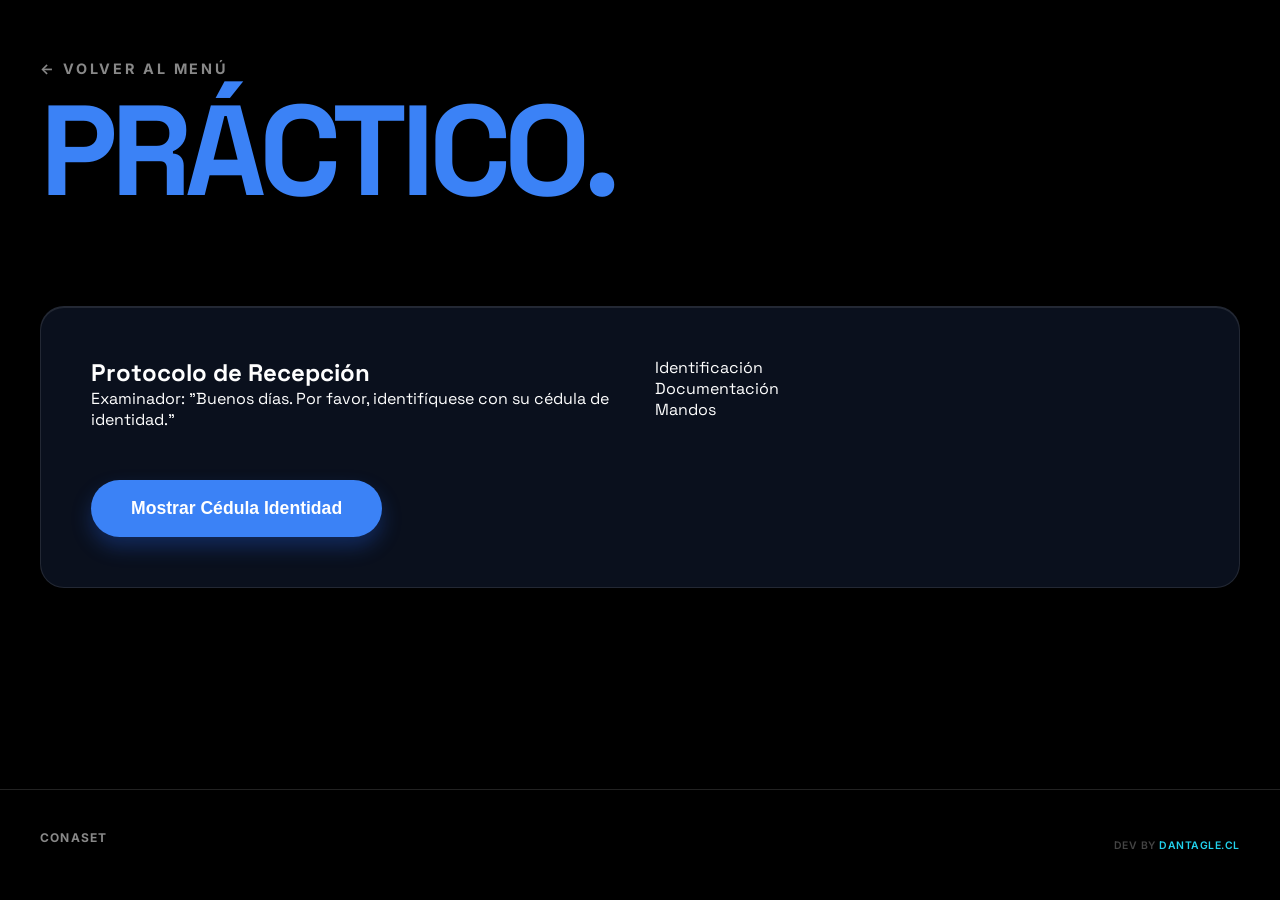
<file: practico.html>
<!DOCTYPE html>
<html lang="es">
<head>
    <meta charset="UTF-8">
    <meta name="viewport" content="width=device-width, initial-scale=1.0">
    <title>Examen Práctico // Simulador Virtual Clase B Chile</title>
    <meta name="description" content="Simulador de examen práctico de conducir para la licencia Clase B. Protocolo oficial de evaluación municipal en Chile con 100% de exactitud.">
    <meta name="keywords" content="examen practico conducir, simulador ruta, licencia clase b, chile, municipalidad macul, simulador conducir">
    <link href="https://fonts.googleapis.com/css2?family=Inter:wght@400;600;800;900&family=Space+Grotesk:wght@700&display=swap" rel="stylesheet">
    <link rel="stylesheet" href="style.css">
    
    <!-- SEO -->
    <meta property="og:title" content="Examen Práctico Virtual // Simulador Clase B">
    <meta property="og:description" content="Domina el protocolo municipal antes del examen real.">
</head>
<body class="brutalist-theme">
    
    <header class="brutal-header">
        <div class="brand-text">
            <a href="javascript:void(0)" onclick="manejarBotonVolverPractico()" style="color: inherit; text-decoration: none;" id="btn-back-practico">← VOLVER AL MENÚ</a>
        </div>
        <h1 class="massive-title" style="font-size: clamp(3rem, 10vw, 8rem); color: var(--neon);">PRÁCTICO.</h1>
    </header>

    <div class="container">
        <div id="virtual-drive-container" class="view active">
            <!-- Setup Protocol -->
            <div id="drive-setup" class="setup-grid card">
                <div class="setup-header">
                    <h2>Protocolo de Recepción</h2>
                    <p id="setup-instruction">Examinador: "Buenos días. Por favor, identifíquese con su cédula de identidad."</p>
                </div>
                
                <div class="setup-steps">
                    <div id="stat-id" class="step-badge">Identificación</div>
                    <div id="stat-docs" class="step-badge">Documentación</div>
                    <div id="stat-ctrl" class="step-badge">Mandos</div>
                </div>

                <div class="setup-actions">
                    <div id="group-id" class="action-group">
                        <button class="btn-primary-large" id="action-show-id">Mostrar Cédula Identidad</button>
                    </div>
                    <div id="group-docs" class="action-group hidden">
                        <button class="btn-dash" id="action-show-soap">SOAP</button>
                        <button class="btn-dash" id="action-show-padron">Padrón</button>
                        <button class="btn-dash" id="action-show-rt">Rev. Técnica</button>
                    </div>
                    <div id="group-controls" class="action-group hidden">
                        <button class="btn-dash" id="action-ctrl-lights">Luces</button>
                        <button class="btn-dash" id="action-ctrl-wiper">Limpiaparabrisas</button>
                        <button class="btn-dash" id="action-ctrl-horn">Bocina</button>
                    </div>
                    <button class="btn-primary-large hidden" id="btn-start-drive" style="background: var(--success); color: black;">Subir al Vehículo y Partir</button>
                </div>
            </div>

            <!-- Driving HUD -->
            <div id="drive-game" class="hidden">
                <div class="cockpit-layout">
                    <div class="cockpit-left">
                        <div class="dashboard-screen">
                            <div class="screen-header">SISTEMA DE ASISTENCIA</div>
                            <p id="game-instruction">Inicie la marcha cuando esté listo.</p>
                            
                            <div class="cockpit-controls">
                                <div class="grid-2">
                                    <button class="btn-dash" id="ctrl-belt">
                                        <span class="icon">🛡️</span>
                                        <span class="label">Cinturón</span>
                                        <div class="status-dot"></div>
                                    </button>
                                    <button class="btn-dash" id="ctrl-mirrors">
                                        <span class="icon">🪞</span>
                                        <span class="label">Espejos</span>
                                        <div class="status-dot"></div>
                                    </button>
                                    <button class="btn-dash" id="ctrl-doors">
                                        <span class="icon">🚪</span>
                                        <span class="label">Puertas</span>
                                        <div class="status-dot"></div>
                                    </button>
                                </div>
                                <div class="grid-2" style="margin-top: 15px;">
                                    <button class="btn-dash engine-btn" id="ctrl-start">
                                        <span class="icon">⚡</span>
                                        <span class="label">Motor</span>
                                    </button>
                                    <button class="btn-dash brake-btn active" id="ctrl-handbrake">
                                        <span class="icon">🛑</span>
                                        <span class="label">Freno de Mano</span>
                                    </button>
                                </div>
                            </div>
                        </div>

                        <div id="drive-question-box" class="dashboard-screen hidden">
                            <div class="screen-header">SITUACIÓN EN RUTA</div>
                            <p id="drive-q-text"></p>
                            <div id="drive-q-options" class="screen-options"></div>
                        </div>

                        <div class="action-footer">
                            <button id="btn-drive-continue" class="btn-pedal gas hidden">Acelerar / Avanzar</button>
                            <button id="btn-drive-action" class="btn-pedal brake hidden">FRENAR</button>
                        </div>
                    </div>

                    <div class="top-down-map-view glass-panel">
                        <div class="top-down-road">
                            <div class="td-lane-marking-left"></div>
                            <div class="td-lane-marking-right"></div>
                            <div class="road-markings animated-markings paused"></div>
                            
                            <div id="env-intersection" class="td-cross-street hidden">
                                <div class="td-stop-line"></div>
                                <div class="td-crosswalk"></div>
                            </div>

                            <div id="td-curve-road" class="td-curve-road hidden">
                                <svg viewBox="0 0 200 500" xmlns="http://www.w3.org/2000/svg">
                                    <path d="M 0 500 Q 100 250 200 0" fill="none" stroke="#1e293b" stroke-width="150"/>
                                    <path d="M 0 500 Q 100 250 200 0" fill="none" stroke="white" stroke-width="4" stroke-dasharray="20 20"/>
                                </svg>
                            </div>

                            <div id="virtual-car" class="top-down-car">
                                <svg viewBox="0 0 100 200" xmlns="http://www.w3.org/2000/svg">
                                    <rect x="15" y="10" width="70" height="180" rx="20" fill="rgba(0,0,0,0.5)" filter="blur(5px)"/>
                                    <rect x="20" y="5" width="60" height="180" rx="15" fill="#1e3a8a"/>
                                    <rect x="25" y="60" width="50" height="60" rx="10" fill="#0f172a"/>
                                    <path d="M25 60 Q 50 45 75 60 L 70 80 L 30 80 Z" fill="#38bdf8"/>
                                    <path d="M25 120 Q 50 130 75 120 L 70 100 L 30 100 Z" fill="#0ea5e9"/>
                                    <rect class="brake-lights" x="22" y="180" width="15" height="5" rx="2" fill="#991b1b"/>
                                    <rect class="brake-lights" x="63" y="180" width="15" height="5" rx="2" fill="#991b1b"/>
                                    <rect x="22" y="5" width="15" height="8" rx="3" fill="#fef08a"/>
                                    <rect x="63" y="5" width="15" height="8" rx="3" fill="#fef08a"/>
                                </svg>
                            </div>

                            <div id="td-other-car" class="td-other-car hidden">
                                <svg viewBox="0 0 100 200" xmlns="http://www.w3.org/2000/svg">
                                    <rect x="20" y="5" width="60" height="180" rx="15" fill="#eab308"/>
                                    <rect x="25" y="60" width="50" height="60" rx="10" fill="#0f172a"/>
                                    <path d="M25 60 Q 50 45 75 60 L 70 80 L 30 80 Z" fill="#38bdf8"/>
                                    <path d="M25 120 Q 50 130 75 120 L 70 100 L 30 100 Z" fill="#0ea5e9"/>
                                </svg>
                            </div>
                            
                            <div id="td-ambulance" class="td-ambulance hidden">
                                <svg viewBox="0 0 100 220" xmlns="http://www.w3.org/2000/svg">
                                    <rect x="15" y="5" width="70" height="200" rx="10" fill="#f8fafc"/>
                                    <rect x="20" y="50" width="60" height="40" fill="#0f172a"/>
                                    <circle cx="30" cy="20" r="8" class="siren-lights"/>
                                    <circle cx="70" cy="20" r="8" class="siren-lights" style="animation-delay: 0.2s"/>
                                </svg>
                            </div>

                            <div id="inter-stop" class="td-map-object td-stop hidden">PARE</div>
                            <div id="inter-yield" class="td-map-object td-yield hidden">
                                <svg viewBox="0 0 100 100" xmlns="http://www.w3.org/2000/svg">
                                    <path d="M5 5 L 95 5 L 50 95 Z" fill="white" stroke="#ef4444" stroke-width="8"/>
                                    <text x="50" y="35" font-size="14" font-weight="900" fill="#ef4444" text-anchor="middle">CEDA</text>
                                </svg>
                            </div>

                            <div id="inter-light" class="td-map-object td-traffic-light hidden">
                                <div class="light red active"></div>
                                <div class="light yellow"></div>
                                <div class="light green"></div>
                            </div>
                        </div>
                    </div>
                </div>
            </div>

            <!-- Results -->
            <div id="drive-results" class="hidden">
                <div class="report-card card">
                    <div class="report-header">
                        <h2>Reporte de Evaluación Municipal</h2>
                        <p style="color: #888;">Simulador Práctico Clase B</p>
                    </div>
                    
                    <div class="report-body">
                        <div class="score-widget">
                            <div id="drive-score-circle" class="circle-chart">
                                <span id="drive-score-value">100%</span>
                            </div>
                            <h3 id="drive-status" class="final-verdict">APROBADO</h3>
                        </div>
                        
                        <div class="feedback-section">
                            <h4>Desglose de Desempeño</h4>
                            <div id="drive-feedback" class="feedback-list"></div>
                        </div>
                    </div>
                    
                    <div class="report-footer">
                        <button onclick="location.reload()" class="btn-primary-large">Repetir Simulación</button>
                        <button onclick="window.location.href='index.html'" class="btn-primary-large" style="margin-top: 10px; background: #222; color: white;">Menú Principal</button>
                    </div>
                </div>
            </div>
        </div>
    </div>

    <footer class="brutal-footer">
        <div class="footer-links">
            <a href="https://www.conaset.cl/" target="_blank">CONASET</a>
        </div>
        <div class="footer-credit">DEV BY <a href="https://dantagle.cl" target="_blank">DANTAGLE.CL</a></div>
    </footer>

    <script src="app.js?v=1.3"></script>
    <script>
        function manejarBotonVolverPractico() {
            const game = document.getElementById('drive-game');
            const results = document.getElementById('drive-results');
            if (!game.classList.contains('hidden') || !results.classList.contains('hidden')) {
                location.reload(); // Reset simulation
            } else {
                window.location.href = 'index.html';
            }
        }
        
        if(typeof resetProtocolSetup === 'function') resetProtocolSetup();
    </script>
</body>
</html>
</file>
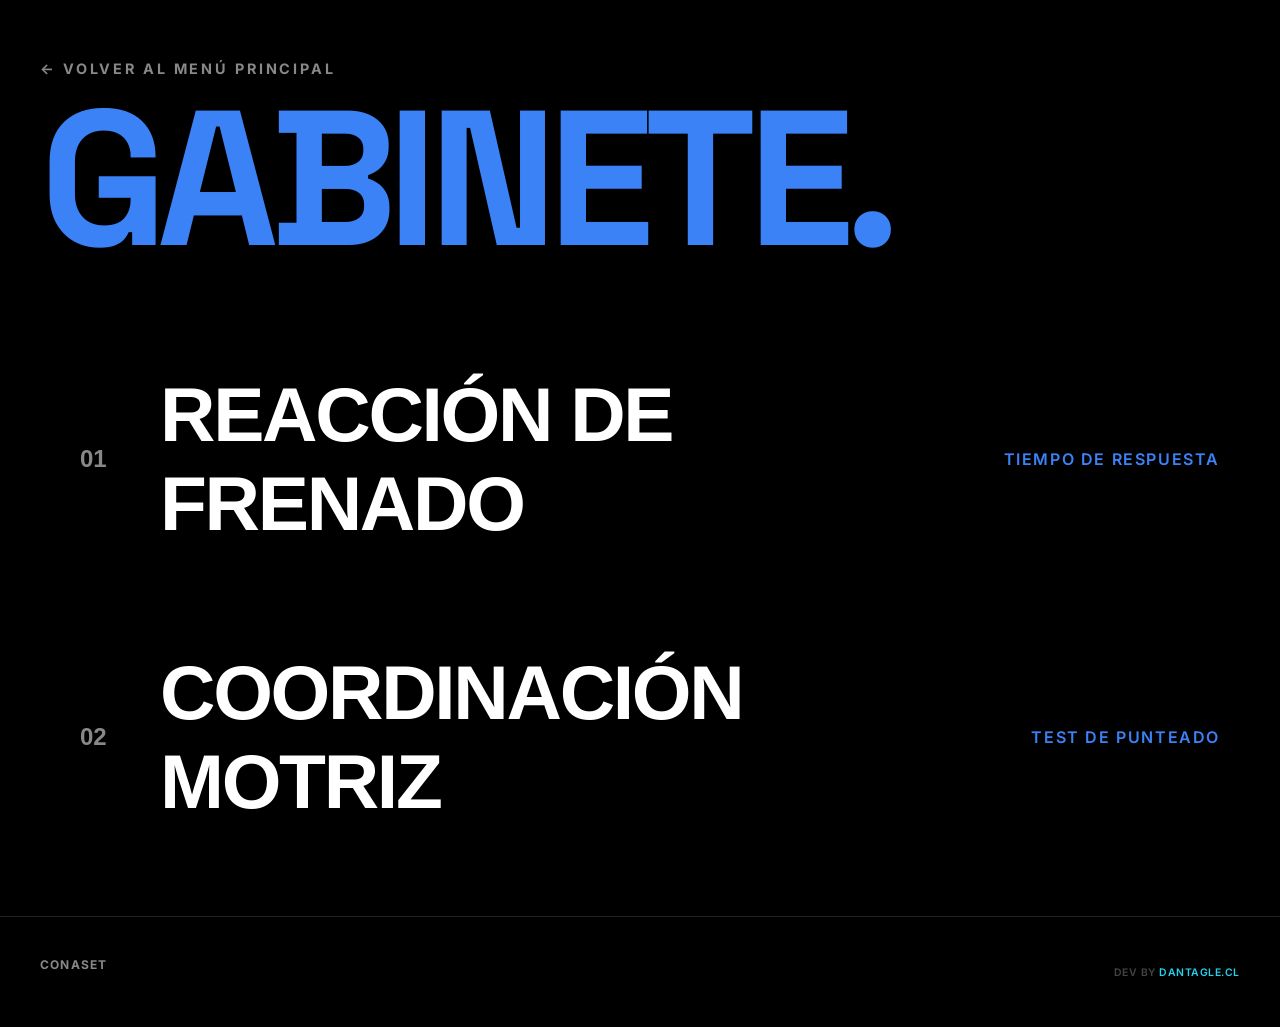
<file: psicometrico.html>
<!DOCTYPE html>
<html lang="es">
<head>
    <meta charset="UTF-8">
    <meta name="viewport" content="width=device-width, initial-scale=1.0">
    <title>Gabinete Psicotécnico // Simulador Clase B 2026</title>
    <meta name="description" content="Test de Reacción de Frenado y Coordinación Motriz (Punteado) oficial para la licencia Clase B en Chile. Practica gratis.">
    <meta name="keywords" content="examen conducir chile, gabinete psicotecnico, test de reaccion, coordinacion motriz, punteado, clase b">
    <link href="https://fonts.googleapis.com/css2?family=Inter:wght@900&family=Space+Grotesk:wght@700&display=swap" rel="stylesheet">
    <link rel="stylesheet" href="style.css">

    <!-- SEO Meta Tags -->
    <meta property="og:title" content="Gabinete Psicotécnico // Simulador Oficial">
    <meta property="og:description" content="Pruebas de coordinación y reacción 100% exactas al protocolo municipal.">
</head>
<body class="brutalist-theme">
    
    <header class="brutal-header" style="padding-bottom: 0;">
        <div class="brand-text">
            <a href="javascript:void(0)" onclick="manejarBotonVolverPsico()" style="color: inherit; text-decoration: none;" id="btn-back-psico">← VOLVER AL MENÚ PRINCIPAL</a>
        </div>
        <h1 class="massive-title" style="color: var(--neon);">GABINETE.</h1>
    </header>

    <div class="container">
        <!-- MÓDULO: MENÚ DE PRUEBAS -->
        <div id="psico-menu" class="view active">
            <div class="brutal-nav" style="margin-top: 20px; display: flex; flex-direction: column; gap: 0;">
                <button onclick="window.cambiarPruebaPsico('reaccion')" class="brutal-link" style="width: 100%; text-align: left; background: none; border: none; cursor: pointer;">
                    <span class="link-number">01</span>
                    <span class="link-text">REACCIÓN DE FRENADO</span>
                    <span class="link-meta" style="opacity: 1;">TIEMPO DE RESPUESTA</span>
                </button>
                <button onclick="window.cambiarPruebaPsico('punteado')" class="brutal-link" style="width: 100%; text-align: left; background: none; border: none; cursor: pointer;">
                    <span class="link-number">02</span>
                    <span class="link-text">COORDINACIÓN MOTRIZ</span>
                    <span class="link-meta" style="opacity: 1;">TEST DE PUNTEADO</span>
                </button>
            </div>
        </div>

        <!-- MÓDULO: TEST REACCIÓN -->
        <div id="psico-reaccion-view" class="view hidden">
            <div class="hud-container">
                <div class="hud-header">
                    <div class="hud-target">TEST DE REACCIÓN DE FRENADO</div>
                    <div class="hud-stats">
                        <span id="psico-attempt-counter">INTENTO 1/3</span>
                        <span id="psico-time-last">ÚLTIMO: -- ms</span>
                    </div>
                </div>
                <div class="hud-screen">
                    <div id="psico-instructions" class="psico-overlay">
                        <h3 style="font-size: 2rem; margin-bottom: 20px;">Prueba de Reacción Visual</h3>
                        <p style="margin-bottom: 30px;">Cuando el indicador se encienda en <strong class="text-neon-red">ROJO</strong>, presiona el pedal lo más rápido posible.</p>
                        <button id="btn-start-psico-sequence" class="btn-primary-large" style="background: var(--neon); color: black;">Comenzar</button>
                    </div>
                    <div id="psico-traffic-light" class="traffic-hud">
                        <div class="hud-light hud-red"></div>
                    </div>
                    <div id="psico-feedback-msg" class="hud-message hidden"></div>
                </div>
                <div class="hud-controls">
                    <button id="btn-psico-pedal" class="pedal-giant" disabled>
                        <span>PISAR FRENO</span>
                    </button>
                </div>
            </div>
        </div>

        <!-- MÓDULO: TEST PUNTEADO -->
        <div id="psico-punteado-view" class="view hidden">
            <div class="hud-container">
                <div class="hud-header">
                    <div class="hud-target">COORDINACIÓN MOTRIZ (PUNTEADO)</div>
                    <div class="hud-stats">
                        <span id="punteado-timer">TIEMPO: 45s</span>
                        <span id="punteado-hits">ACIERTOS: 0/35</span>
                    </div>
                </div>
                <div class="hud-screen">
                    <div id="punteado-instructions" class="psico-overlay">
                        <h3 style="font-size: 2rem; margin-bottom: 20px;">Coordinación Visomotriz</h3>
                        <p style="margin-bottom: 30px;">Acierte 35 puntos en los orificios mientras el disco gira. Use el botón o haga clic en los hoyos.</p>
                        <button id="btn-start-punteado" class="btn-primary-large" style="background: var(--neon-cyan); color: black;">Iniciar Prueba</button>
                    </div>
                    <div id="psico-punteado-box" class="hidden" style="margin-top: 20px;">
                        <div id="psico-punteado" style="margin: 0 auto;">
                            <div class="punteado-disc">
                                <div class="hole" data-id="1"></div>
                                <div class="hole" data-id="2"></div>
                                <div class="hole" data-id="3"></div>
                            </div>
                            <div class="target-zone">
                                <div class="target-dot"></div>
                            </div>
                        </div>
                    </div>
                    <div id="punteado-msg" class="hud-message hidden"></div>
                </div>
                <div class="hud-controls">
                    <button id="btn-punteado-pedal" class="pedal-giant" disabled>
                        <span>MARCAR PUNTO</span>
                    </button>
                </div>
            </div>
        </div>

        <!-- Resultados Finales -->
        <div id="psico-results" class="view hidden" style="margin-top: 20px;">
            <div class="report-card card dark-report">
                <div class="report-header" style="border: none;">
                    <h2 style="font-size: 2.5rem; margin-bottom: 10px;">Reporte Psicotécnico</h2>
                    <p id="psico-test-name" style="color: #888;">Evaluación de Reacción Motriz</p>
                </div>
                <div class="report-body">
                    <div class="score-widget">
                        <h3 id="psico-final-status" class="final-verdict" style="font-size: 3rem;">APTO</h3>
                        <p id="psico-avg-time" class="time-readout" style="margin-top: 20px;">Promedio: 0.00s</p>
                    </div>
                </div>
                <div class="report-footer" style="border: none; display: flex; gap: 10px;">
                    <button onclick="volverAMenuPsico()" class="btn-primary-large" style="flex: 1; background: #222; color: white;">Otro Test</button>
                    <button onclick="window.location.href='index.html'" class="btn-primary-large" style="flex: 1;">Menú Principal</button>
                </div>
            </div>
        </div>
    </div>

    <footer class="brutal-footer">
        <div class="footer-links">
            <a href="https://www.conaset.cl/" target="_blank">CONASET</a>
        </div>
        <div class="footer-credit">DEV BY <a href="https://dantagle.cl" target="_blank">DANTAGLE.CL</a></div>
    </footer>

    <script src="app.js?v=1.4"></script>
    <script>
        function manejarBotonVolverPsico() {
            const menu = document.getElementById('psico-menu');
            if (menu.classList.contains('hidden')) {
                volverAMenuPsico();
            } else {
                window.location.href = 'index.html';
            }
        }

        function volverAMenuPsico() {
            document.querySelectorAll('.view').forEach(v => {
                v.classList.add('hidden');
                v.classList.remove('active');
            });
            const menu = document.getElementById('psico-menu');
            menu.classList.remove('hidden');
            menu.classList.add('active');
            document.getElementById('btn-back-psico').innerText = "← VOLVER AL MENÚ PRINCIPAL";
            window.scrollTo({ top: 0, behavior: 'smooth' });
        }
        
        // Al entrar a una prueba, cambiar el label del back button
        const originalCambiar = window.cambiarPruebaPsico;
        window.cambiarPruebaPsico = function(id) {
            originalCambiar(id);
            document.getElementById('btn-back-psico').innerText = "← VOLVER AL GABINETE";
        }
    </script>
</body>
</html>
</file>
<file: style.css>
:root {
    /* Paleta Brutalista (Anti-IA) */
    --black: #000000;
    --white: #ffffff;
    --neon: #3b82f6;
    --danger: #ff003c;
    --success: #00ff66;
    --gray-dark: #111111;
    --gray-light: #888888;

    /* Variables extendidas — HUD Psicotécnico y Cockpit */
    --neon-cyan: #22d3ee;
    --neon-purple: #c084fc;
    --neon-red: #ff003c;

    /* Tipografía y espaciado */
    --radius-sm: 8px;
    --radius-md: 12px;
    --radius-lg: 16px;
    --radius-xl: 24px;

    /* Colores de UI premium */
    --primary: #3b82f6;
    --primary-dark: #1e3a8a;
    --secondary: #64748b;
    --accent: #0ea5e9;

    /* Fondos */
    --bg-main: #0f172a;
    --bg-card: #1e293b;

    /* Sombras */
    --shadow-soft: 0 4px 20px rgba(0, 0, 0, 0.3);
    --shadow-hover: 0 20px 60px rgba(0, 0, 0, 0.6);

    /* Texto */
    --text-main: #f8fafc;
    --text-muted: #94a3b8;
}

* { margin: 0; padding: 0; box-sizing: border-box; }

body { 
    font-family: 'Space Grotesk', 'Inter', sans-serif; 
    background: var(--black); 
    color: var(--white); 
    overflow-x: hidden;
}

.container { width: 100%; max-width: 1400px; margin: 0 auto; padding: 40px; }

.massive-title {
    font-size: clamp(3rem, 8vw, 6rem);
    line-height: 0.9;
    letter-spacing: -0.05em;
}

.setup-grid {
    display: grid;
    grid-template-columns: 1fr 1fr;
    gap: 30px;
}

/* ==========================================
   BRUTALIST INDEX (ANTI-AI)
   ========================================== */
.brutalist-theme {
    background: var(--black);
    color: var(--white);
    min-height: 100vh;
    display: flex;
    flex-direction: column;
}

.brutal-header {
    padding: 60px 40px 20px 40px;
}

.brand-text {
    font-family: 'Inter', sans-serif;
    font-size: 0.9rem;
    font-weight: 700;
    letter-spacing: 0.2em;
    color: var(--gray-light);
    text-transform: uppercase;
    margin-bottom: 20px;
}

.massive-title {
    font-size: clamp(4rem, 15vw, 12rem);
    font-weight: 900;
    line-height: 0.85;
    letter-spacing: -0.05em;
    text-transform: uppercase;
    margin: 0;
    padding: 0;
}

.brutal-nav {
    flex-grow: 1;
    display: flex;
    flex-direction: column;
    margin-top: 60px;
    padding: 0 40px;
}

.brutal-link {
    display: grid;
    grid-template-columns: 80px 1fr auto;
    align-items: center;
    text-decoration: none;
    color: var(--white);
    padding: 50px 0;
    border-top: 2px solid #222;
    transition: all 0.2s cubic-bezier(0.25, 1, 0.5, 1);
}

.brutal-link:last-child {
    border-bottom: 2px solid #222;
}

.link-number {
    font-size: 1.5rem;
    color: var(--gray-light);
    font-weight: 900;
}

.link-text {
    font-size: clamp(2rem, 6vw, 5rem);
    font-weight: 900;
    letter-spacing: -0.03em;
    transition: transform 0.3s;
}

.link-meta {
    font-family: 'Inter', sans-serif;
    font-size: 1rem;
    font-weight: 600;
    letter-spacing: 0.1em;
    color: var(--neon);
    opacity: 0;
    transform: translateX(20px);
    transition: all 0.3s;
}

.brutal-link:hover {
    background: var(--white);
    color: var(--black);
    padding-left: 30px;
    padding-right: 30px;
}

.brutal-link:hover .link-number {
    color: var(--black);
}

.brutal-link:hover .link-text {
    transform: translateX(10px);
}

.brutal-link:hover .link-meta {
    opacity: 1;
    transform: translateX(0);
}

/* HUD PSICOMÉTRICO (PRO F1) */
.hud-container {
    background: #020617;
    border: 1px solid rgba(192, 132, 252, 0.2);
    border-radius: var(--radius-xl);
    padding: 50px;
    box-shadow: 0 0 100px rgba(192, 132, 252, 0.1);
    max-width: 900px;
    margin: 40px auto;
    position: relative;
    overflow: hidden;
}

.hud-container::before {
    content: ''; position: absolute; top: 0; left: 0; right: 0; bottom: 0;
    background: linear-gradient(rgba(192, 132, 252, 0.03) 1px, transparent 1px), linear-gradient(90deg, rgba(192, 132, 252, 0.03) 1px, transparent 1px);
    background-size: 30px 30px; pointer-events: none;
}

.hud-header {
    display: flex; justify-content: space-between; align-items: center;
    border-bottom: 1px solid rgba(192, 132, 252, 0.2); padding-bottom: 20px;
    margin-bottom: 40px; position: relative; z-index: 2;
}

.hud-target {
    font-size: 1.2rem; font-weight: 900; color: var(--neon-purple); letter-spacing: 0.2em; text-transform: uppercase;
}

.hud-stats { display: flex; gap: 20px; font-weight: 700; color: white; font-variant-numeric: tabular-nums; }
.hud-screen {
    background: radial-gradient(circle at center, #111, #000); 
    height: 350px; border-radius: 20px;
    border: 2px solid #222; display: flex; align-items: center; justify-content: center;
    position: relative; overflow: hidden; margin-bottom: 40px;
    box-shadow: inset 0 0 50px rgba(0,0,0,1);
}

.psico-overlay { text-align: center; color: white; z-index: 10; background: rgba(0,0,0,0.8); padding: 40px; border-radius: 20px; backdrop-filter: blur(10px); }
.psico-overlay h3 { font-size: 2rem; margin-bottom: 10px; color: var(--neon-purple); }
.psico-overlay p { font-size: 1.1rem; color: #94a3b8; margin-bottom: 30px; max-width: 400px; line-height: 1.5; }
.text-neon-red { color: #ff003c; text-shadow: 0 0 10px rgba(255, 0, 60, 0.8); }

.btn-hud {
    background: transparent; border: 2px solid var(--neon-purple); color: var(--neon-purple);
    padding: 15px 30px; font-weight: 800; text-transform: uppercase; letter-spacing: 0.1em;
    border-radius: 50px; cursor: pointer; transition: 0.3s;
}
.btn-hud:hover { background: var(--neon-purple); color: black; box-shadow: 0 0 20px rgba(192, 132, 252, 0.6); }

.traffic-hud { 
    display: flex; gap: 20px; background: #0a0a0a; padding: 20px 40px; 
    border-radius: 100px; border: 4px solid #1a1a1a; 
    box-shadow: 0 10px 30px rgba(0,0,0,0.8), inset 0 5px 10px rgba(255,255,255,0.05);
}
.hud-light { 
    width: 80px; height: 80px; border-radius: 50%; background: #111; 
    box-shadow: inset 0 10px 20px rgba(0,0,0,0.9), 0 0 5px rgba(0,0,0,0.5); 
    transition: all 0.05s; 
    border: 2px solid #222;
}
.hud-light.active { 
    background: #ff003c; 
    box-shadow: 0 0 60px #ff003c, inset 0 0 20px rgba(255,255,255,0.8); 
    border-color: #ffb3c6;
}

.hud-message {
    position: absolute; 
    bottom: 30px; 
    padding: 12px 30px; 
    border-radius: 50px; 
    font-weight: 800; 
    letter-spacing: 0.1em;
    animation: popIn 0.3s cubic-bezier(0.175, 0.885, 0.32, 1.275);
    backdrop-filter: blur(5px);
    z-index: 100;
    text-transform: uppercase;
}

.hud-message.success-msg {
    background: rgba(0, 255, 102, 0.2);
    color: #00ff66;
    border: 2px solid #00ff66;
}

.hud-message.danger-msg {
    background: rgba(255, 0, 60, 0.2);
    color: #ff003c;
    border: 2px solid #ff003c;
}

@keyframes popIn { 0% { transform: scale(0.8); opacity: 0; } 100% { transform: scale(1); opacity: 1; } }

.pedal-giant {
    width: 100%; height: 140px; background: #333; border: 4px solid #555; border-radius: 20px;
    color: #fff; font-size: 2.5rem; font-weight: 900; letter-spacing: 0.2em; cursor: pointer;
    transition: all 0.1s; display: flex; align-items: center; justify-content: center;
    position: relative; overflow: hidden;
}
.pedal-giant::after {
    content: ''; position: absolute; top: 0; left: 0; right: 0; height: 40%;
    background: linear-gradient(rgba(255,255,255,0.05), transparent);
}
.pedal-giant:not(:disabled) {
    background: #ff003c; border-color: #ff4d79; color: white;
    box-shadow: 0 15px 0 #990024, 0 20px 50px rgba(255, 0, 60, 0.4); transform: translateY(-5px);
}
.pedal-giant:not(:disabled):active { transform: translateY(10px); box-shadow: 0 0 0 #990024, 0 10px 20px rgba(255, 0, 60, 0.4); }

.time-readout { font-size: 3.5rem; font-weight: 900; font-variant-numeric: tabular-nums; color: white; letter-spacing: -0.05em; }

.brutal-footer {
    display: flex;
    justify-content: space-between;
    align-items: center;
    padding: 40px;
    font-family: 'Inter', sans-serif;
    font-size: 0.8rem;
    font-weight: 600;
    letter-spacing: 0.1em;
    color: #444;
}

.footer-links {
    display: flex;
    gap: 30px;
}

.footer-links a {
    color: #444;
    text-decoration: none;
    transition: color 0.2s;
}

.footer-links a:hover {
    color: var(--white);
}

/* ==========================================
   PREMIUM GLASSMORPHISM & NEON OVERRIDE
   ========================================== */
.card { 
    background: rgba(15, 23, 42, 0.7) !important; 
    backdrop-filter: blur(20px) !important; 
    -webkit-backdrop-filter: blur(20px) !important;
    border: 1px solid rgba(255, 255, 255, 0.1) !important; 
    color: white !important; 
    box-shadow: 0 25px 50px -12px rgba(0, 0, 0, 0.5), inset 0 1px 0 rgba(255,255,255,0.1) !important;
}
.pregunta-title { color: white; text-shadow: 0 2px 10px rgba(255,255,255,0.2); }
.opcion { 
    background: rgba(30, 41, 59, 0.5) !important; 
    color: white !important; 
    border: 1px solid rgba(255,255,255,0.05) !important; 
    box-shadow: inset 0 2px 10px rgba(255,255,255,0.02) !important;
}
.opcion:hover:not(:disabled) { 
    background: rgba(56, 189, 248, 0.1) !important; 
    border-color: rgba(56, 189, 248, 0.5) !important; 
    box-shadow: 0 0 20px rgba(56, 189, 248, 0.2) !important; 
}
.opcion.selected { 
    background: rgba(56, 189, 248, 0.2) !important; 
    color: #38bdf8 !important; 
    border-color: #38bdf8 !important; 
    font-weight: 900 !important; 
    box-shadow: 0 0 30px rgba(56, 189, 248, 0.4), inset 0 0 10px rgba(56, 189, 248, 0.2) !important;
}
.progress-container { background: #222; }
.quiz-header { color: #888; border-color: #222; }
.quiz-footer { border-color: #222; }

/* =========================================================
   VIRTUAL DRIVE COCKPIT (AWWWARDS LEVEL)
   ========================================================= */

/* Layout principal del juego: tablero izquierdo + mapa derecho */
.cockpit-layout {
    display: grid;
    grid-template-columns: 380px 1fr;
    gap: 20px;
    align-items: stretch;
    margin-top: 20px;
    margin-bottom: 40px;
    width: 100%;
}

/* Panel izquierdo: pantalla de sistema + controles + botón */
.cockpit-left {
    display: flex;
    flex-direction: column;
    gap: 15px;
}

/* El action-footer (botones) empuja al fondo del panel izquierdo */
.cockpit-left .action-footer {
    margin-top: auto;
}

/* Mantener la clase legacy por si se usa en otra vista */
.cockpit-container {
    display: grid;
    grid-template-columns: 400px 1fr;
    gap: 30px;
    margin-top: 40px;
    margin-bottom: 60px;
    width: 100%;
}

@media (max-width: 950px) {
    .cockpit-container { grid-template-columns: 1fr; }
}


/* Panel Izquierdo: Tablero Bespoke */
.cockpit-panel {
    background: var(--primary-dark);
    border-radius: var(--radius-xl);
    padding: 35px;
    color: white;
    box-shadow: var(--shadow-hover);
    display: flex;
    flex-direction: column;
    gap: 25px;
    position: relative;
    overflow: hidden;
}

/* Glassmorphism reflection */
.cockpit-panel::before {
    content: '';
    position: absolute;
    top: -50%; left: -50%; width: 200%; height: 200%;
    background: radial-gradient(circle, rgba(255,255,255,0.05) 0%, transparent 60%);
    pointer-events: none;
}

.panel-header {
    display: flex;
    align-items: center;
    gap: 15px;
    border-bottom: 1px solid rgba(255,255,255,0.1);
    padding-bottom: 15px;
}

.pulse-indicator {
    width: 10px; height: 10px;
    background: var(--accent);
    border-radius: 50%;
    box-shadow: 0 0 10px var(--accent);
    animation: pulse 2s infinite;
}

@keyframes pulse {
    0% { box-shadow: 0 0 0 0 rgba(14, 165, 233, 0.7); }
    70% { box-shadow: 0 0 0 10px rgba(14, 165, 233, 0); }
    100% { box-shadow: 0 0 0 0 rgba(14, 165, 233, 0); }
}

.system-message {
    background: rgba(0,0,0,0.3);
    border-left: 4px solid var(--accent);
    padding: 16px;
    border-radius: 8px;
    font-size: 0.95rem;
    font-weight: 500;
    color: rgba(255,255,255,0.9);
}

.control-group h4 {
    font-size: 0.8rem;
    text-transform: uppercase;
    letter-spacing: 0.1em;
    color: rgba(255,255,255,0.4);
    margin-bottom: 15px;
}

.grid-2 { display: grid; grid-template-columns: 1fr 1fr; gap: 12px; }

.btn-dash {
    background: rgba(255,255,255,0.05);
    border: 1px solid rgba(255,255,255,0.1);
    padding: 15px;
    border-radius: 12px;
    color: white;
    cursor: pointer;
    display: flex;
    flex-direction: column;
    align-items: center;
    gap: 8px;
    transition: all 0.3s;
    position: relative;
}

.btn-dash:hover { background: rgba(255,255,255,0.1); }
.btn-dash.active { background: rgba(16, 185, 129, 0.2); border-color: var(--success); }
.btn-dash.active .status-dot { background: var(--success); box-shadow: 0 0 8px var(--success); }

.btn-dash.brake-btn { background: rgba(239, 68, 68, 0.1); border-color: rgba(239, 68, 68, 0.3); }
.btn-dash.brake-btn.active { background: rgba(239, 68, 68, 0.3); border-color: var(--danger); }
.btn-dash.brake-btn.active .status-dot { background: var(--danger); box-shadow: 0 0 8px var(--danger); }

.btn-dash .icon { font-size: 1.5rem; }
.btn-dash .label { font-size: 0.8rem; font-weight: 600; }
.status-dot {
    position: absolute; top: 10px; right: 10px;
    width: 8px; height: 8px; border-radius: 50%;
    background: rgba(255,255,255,0.2);
}

.engine-btn { grid-column: span 2; background: rgba(14, 165, 233, 0.1); border-color: var(--accent); }
.engine-btn:hover { background: var(--accent); }

/* Pantalla Digital Interna */
.dashboard-screen {
    background: #020617;
    border: 1px solid rgba(255,255,255,0.1);
    border-radius: 12px;
    padding: 20px;
    box-shadow: inset 0 0 20px rgba(0,0,0,0.5);
}

.screen-header {
    font-size: 0.7rem; color: var(--accent); letter-spacing: 0.1em; margin-bottom: 10px;
}

#drive-q-text { font-size: 1.1rem; font-weight: 600; margin-bottom: 15px; line-height: 1.4; }

.screen-options { display: flex; flex-direction: column; gap: 8px; }
.screen-options .opcion {
    background: rgba(255,255,255,0.05); padding: 12px; font-size: 0.9rem;
    color: white; border: 1px solid rgba(255,255,255,0.1);
}
.screen-options .opcion:hover { background: rgba(255,255,255,0.1); }

/* Pedales */
.action-footer { display: flex; gap: 15px; margin-top: auto; }
.btn-pedal {
    flex: 1; padding: 18px; border-radius: 12px; font-weight: 800; text-transform: uppercase;
    letter-spacing: 0.05em; cursor: pointer; border: none; transition: 0.3s;
}
.btn-pedal.gas { background: var(--success); color: var(--black); font-weight: 900; }
.btn-pedal.gas:hover { background: #00e050; transform: scale(1.02); }
.btn-pedal.brake { background: var(--danger); color: white; }
.btn-pedal.brake:hover { background: #dc2626; transform: scale(1.02); }

/* Panel Derecho: Mapa Aéreo (Top-Down V3 Premium) */
.top-down-map-view {
    border-radius: var(--radius-xl);
    overflow: hidden;
    position: relative;
    background: #4ade80; /* Pasto brillante */
    height: 100%;
    min-height: 500px;
    display: flex;
    justify-content: center;
    box-shadow: inset 0 0 50px rgba(0,0,0,0.5);
    width: 100%;
}

.top-down-road {
    width: 80%;
    max-width: 400px;
    height: 100%;
    background: #1e293b; /* Asfalto oscuro real */
    position: relative;
    border-left: 6px solid #475569;
    border-right: 6px solid #475569;
    box-shadow: 0 0 50px rgba(0,0,0,0.8), inset 0 0 100px rgba(0,0,0,0.5);
    display: flex;
    justify-content: center;
    overflow: hidden;
}

.td-lane-marking-left {
    position: absolute; left: 10px; top: -100%; width: 4px; height: 200%;
    background: #cbd5e1; opacity: 0.3;
}
.td-lane-marking-right {
    position: absolute; right: 10px; top: -100%; width: 4px; height: 200%;
    background: #cbd5e1; opacity: 0.3;
}

.road-markings {
    width: 6px;
    height: 200%;
    position: absolute;
    top: -100%;
    background: repeating-linear-gradient(to bottom, #f1f5f9, #f1f5f9 60px, transparent 60px, transparent 120px);
    opacity: 0.8;
}

.animated-markings {
    animation: moveRoadTopDown 1s linear infinite;
}

.animated-markings.paused {
    animation-play-state: paused;
}

@keyframes moveRoadTopDown {
    from { transform: translateY(0); }
    to { transform: translateY(50%); }
}

.top-down-car {
    position: absolute;
    bottom: 20%;
    left: 50%;
    transform: translateX(-50%);
    width: 80px;
    height: 160px;
    z-index: 10;
    transition: all 0.3s ease;
}

/* Graphic Layers (Intersecciones Top Down) */
.td-cross-street {
    position: absolute; top: -200px; left: -100px; right: -100px; height: 160px;
    background: #1e293b; border-top: 4px solid #475569; border-bottom: 4px solid #475569;
    z-index: 5; transition: transform 0.6s linear;
    display: flex; align-items: center; justify-content: center;
}

.td-stop-line {
    position: absolute; bottom: 0; left: 0; right: 0; height: 14px;
    background: white; box-shadow: 0 0 15px rgba(255,255,255,0.4);
}

.td-crosswalk {
    position: absolute; top: 100%; left: 0; right: 0; height: 70px;
    background: repeating-linear-gradient(to right, white, white 20px, transparent 20px, transparent 40px);
    opacity: 0.8;
}

.td-curve-road {
    position: absolute; top: -400px; width: 100%; height: 500px;
    z-index: 4; transition: transform 0.8s linear;
}

.td-map-object {
    position: absolute; top: 20px; left: 50%; transform: translateX(-50%);
    z-index: 20;
}

.td-stop {
    background: #ef4444; color: white; padding: 12px 25px; border-radius: 8px;
    font-weight: 900; border: 5px solid white; box-shadow: 0 10px 20px rgba(0,0,0,0.6);
    font-size: 1.5rem;
}

.td-yield { width: 80px; height: 80px; }

.td-other-car, .td-ambulance {
    position: absolute; top: -250px; left: 65%; width: 70px; height: 140px;
    transition: transform 1s ease-out, top 1.5s linear; z-index: 12;
    filter: drop-shadow(0 10px 10px rgba(0,0,0,0.5));
}

.td-other-car.enter, .td-ambulance.enter {
    transform: translateY(400px) translateX(-60px);
}

.td-traffic-light {
    position: absolute; top: -50px; right: -60px; width: 40px; height: 100px;
    background: #000; border: 3px solid #333; border-radius: 10px;
    display: flex; flex-direction: column; align-items: center; justify-content: space-around;
    padding: 5px;
}

.td-traffic-light .light {
    width: 25px; height: 25px; border-radius: 50%; background: #222;
}

.td-traffic-light .light.red.active { background: #f00; box-shadow: 0 0 20px #f00; }
.td-traffic-light .light.yellow.active { background: #ff0; box-shadow: 0 0 20px #ff0; }
.td-traffic-light .light.green.active { background: #0f0; box-shadow: 0 0 20px #0f0; }
.td-stop-line {
    position: absolute;
    bottom: 0;
    left: 50%;
    transform: translateX(-50%);
    width: 100%;
    height: 10px;
    background: white;
}
.td-crosswalk {
    position: absolute;
    top: calc(50% + 100px);
    left: 0;
    width: 100%;
    height: 60px;
    background: repeating-linear-gradient(to right, white, white 20px, transparent 20px, transparent 40px);
    z-index: 1;
}
.td-traffic-light { background: #111; right: -60px; border: 2px solid #333; display: flex; flex-direction: column; gap: 5px; }
.td-traffic-light .light { width: 15px; height: 15px; border-radius: 50%; background: #333; }
.td-traffic-light .light.red.active { background: var(--danger); box-shadow: 0 0 10px var(--danger); }
.td-traffic-light .light.yellow.active { background: #f59e0b; box-shadow: 0 0 10px #f59e0b; }
.td-traffic-light .light.green.active { background: var(--success); box-shadow: 0 0 10px var(--success); }

/* Dynamic Vehicles */
.td-ambulance {
    position: absolute;
    bottom: -300px;
    left: 50%;
    transform: translateX(-50%);
    width: 80px;
    height: 180px;
    z-index: 9;
    transition: all 2s cubic-bezier(0.1, 0.9, 0.2, 1);
}
.td-ambulance.enter { bottom: -20px; } /* Detrás del auto azul (que está en bottom: 50px) */

.siren-lights { animation: flashSiren 0.3s infinite alternate; }
@keyframes flashSiren {
    0% { fill: #ef4444; filter: drop-shadow(0 0 15px #ef4444); }
    100% { fill: #3b82f6; filter: drop-shadow(0 0 15px #3b82f6); }
}

.td-other-car {
    position: absolute;
    top: 50%;
    right: -200px;
    width: 70px;
    height: 140px;
    z-index: 12;
    transform: translateY(-50%) rotate(-90deg);
    transition: all 1.5s ease-out;
}
.td-other-car.enter { right: 35%; } /* Posición antes del cruce central */

.td-curve-road {
    position: absolute;
    top: 0; left: 0; width: 100%; height: 100%;
    background: #334155;
    z-index: 5;
    border-radius: 50% 0 0 0;
    transform: scaleX(0);
    transform-origin: right center;
    transition: transform 1s ease-in-out;
}
.td-curve-road.enter { transform: scaleX(1); }
.td-curve-road::after {
    content: ''; position: absolute; top: 0; right: 50%; width: 10px; height: 100%;
    background: repeating-linear-gradient(to bottom, #f8fafc, #f8fafc 40px, transparent 40px, transparent 80px);
    border-radius: 50% 0 0 0;
}

.map-object { position: absolute; z-index: 5; font-weight: 900; transform: rotateX(-70deg) translateY(-50px); transform-origin: bottom center; }
.stop-sign {
    top: 25%; left: calc(50% + 120px);
    background: var(--danger); color: white; padding: 15px; border: 4px solid white;
    clip-path: polygon(30% 0%, 70% 0%, 100% 30%, 100% 70%, 70% 100%, 30% 100%, 0% 70%, 0% 30%);
    box-shadow: 0 10px 20px rgba(0,0,0,0.3);
}

.yield-sign {
    top: 25%; left: calc(50% + 120px);
    background: white; color: var(--danger); padding: 15px; border: 6px solid var(--danger);
    clip-path: polygon(50% 100%, 0 0, 100% 0); width: 80px; text-align: center;
}

/* =========================================================
   REPORT CARD (EVALUACIÓN FINAL PREMIUM)
   ========================================================= */
.report-card {
    background: white; border-radius: var(--radius-xl);
    padding: 60px; box-shadow: var(--shadow-hover);
    max-width: 800px; margin: 0 auto;
}

.report-header { text-align: center; margin-bottom: 40px; border-bottom: 1px solid #e2e8f0; padding-bottom: 30px; }
.report-header h2 { font-size: 2.2rem; color: var(--primary-dark); margin-bottom: 10px; }

.score-widget { display: flex; flex-direction: column; align-items: center; margin-bottom: 40px; }
.circle-chart {
    width: 180px; height: 180px; border-radius: 50%;
    display: flex; align-items: center; justify-content: center;
    border: 12px solid #e2e8f0; font-size: 3.5rem; font-weight: 900;
}
.circle-chart.pass { border-color: var(--success); color: var(--success); }
.circle-chart.fail { border-color: var(--danger); color: var(--danger); }

.final-verdict { font-size: 1.8rem; font-weight: 800; margin-top: 20px; letter-spacing: 0.1em; }
.final-verdict.pass { color: var(--success); }
.final-verdict.fail { color: var(--danger); }

.feedback-section h4 { font-size: 1.2rem; color: var(--secondary); margin-bottom: 20px; }
.feedback-list { display: flex; flex-direction: column; gap: 15px; }

.eval-item {
    background: #f8fafc; padding: 20px; border-radius: 12px;
    border-left: 6px solid #e2e8f0; display: flex; align-items: center; gap: 15px;
}
.eval-item.fail { border-left-color: var(--danger); background: #fef2f2; }
.eval-item.success { border-left-color: var(--success); background: #f0fdf4; }

.report-footer { margin-top: 50px; text-align: center; padding-top: 30px; border-top: 1px solid #e2e8f0; }
.btn-primary-large {
    background: var(--primary); color: white; padding: 18px 40px; border-radius: 50px;
    font-size: 1.1rem; font-weight: 800; border: none; cursor: pointer; transition: 0.3s;
    box-shadow: 0 10px 20px rgba(37, 99, 235, 0.3); margin-top: 20px;
}
.btn-primary-large:hover { transform: translateY(-3px); box-shadow: 0 15px 30px rgba(37, 99, 235, 0.4); }

/* QUIZ & UTILS */
.view { display: none; }
.view.active { display: block; width: 100%; }
.hidden { display: none !important; }
.btn { padding: 12px 24px; border-radius: 8px; font-weight: 700; cursor: pointer; border: none; }
.btn-primary { background: var(--primary); color: white; }
.btn-danger { background: var(--danger); color: white; width: 100%; margin-top: 10px; }

@keyframes slideIn { from { opacity: 0; transform: translateX(-150px); } to { opacity: 1; transform: translateX(-120px); } }

/* PROTOCOL STEPS */
.protocol-status { background: #1e293b; padding: 20px; border-radius: 12px; color: white; }
.status-item { font-size: 0.9rem; margin-bottom: 8px; color: #94a3b8; }
.status-item.done { color: #10b981; }

.check-group { margin: 15px 0; }
.docs-btns { display: grid; grid-template-columns: 1fr; gap: 8px; }

/* REUSABLE CARD CONTAINER */
/* REUSABLE CARD CONTAINER */
.card {
    background: #050505;
    padding: 50px;
    border-radius: var(--radius-xl);
    box-shadow: 0 0 50px rgba(0,0,0,0.5);
    border: 1px solid #222;
    margin: 40px auto;
}

/* QUIZ HEADER & PROGRESS */
.quiz-header {
    display: flex;
    justify-content: space-between;
    font-size: 1rem;
    font-weight: 800;
    color: var(--text-muted);
    margin-bottom: 20px;
    text-transform: uppercase;
    letter-spacing: 0.05em;
}

.progress-container {
    background: #e2e8f0;
    border-radius: 50px;
    height: 12px;
    width: 100%;
    margin-bottom: 40px;
    overflow: hidden;
}

.progress-bar {
    background: var(--primary);
    height: 100%;
    border-radius: 50px;
    transition: width 0.6s cubic-bezier(0.4, 0, 0.2, 1);
}

/* PREGUNTA TEXT */
.pregunta-title {
    font-size: 2.2rem;
    font-weight: 800;
    color: var(--primary-dark);
    margin-bottom: 15px;
    line-height: 1.3;
    letter-spacing: -0.02em;
}

.text-muted {
    color: var(--text-muted);
    font-size: 1.05rem;
    margin-bottom: 30px;
}

/* OPCIONES GRID */
.opciones-grid {
    display: grid;
    gap: 16px;
    margin-top: 30px;
    margin-bottom: 30px;
}

.opcion {
    background: var(--bg-main);
    border: 2px solid transparent;
    padding: 20px 24px;
    border-radius: var(--radius-md);
    font-size: 1.15rem;
    font-family: inherit;
    color: var(--text-main);
    cursor: pointer;
    text-align: left;
    transition: all 0.3s cubic-bezier(0.4, 0, 0.2, 1);
    font-weight: 600;
}

.opcion:hover:not(:disabled) {
    background: white;
    border-color: var(--primary);
    box-shadow: var(--shadow-soft);
    transform: translateX(8px);
}

.opcion.selected {
    background: #eff6ff;
    border-color: var(--primary);
    color: var(--primary-dark);
    font-weight: 800;
}

.opcion.correct {
    background: var(--success) !important;
    border-color: var(--success) !important;
    color: #050505 !important;
    font-weight: 900 !important;
}

.opcion.wrong {
    background: var(--danger) !important;
    border-color: var(--danger) !important;
    color: white !important;
}

.opcion:disabled {
    cursor: not-allowed;
}

/* FOOTER BUTTONS IN QUIZ */
.quiz-footer {
    display: flex;
    justify-content: flex-end;
    margin-top: 20px;
    border-top: 1px solid #e2e8f0;
    padding-top: 20px;
}

/* RESULTS VIEW */
.text-center { text-align: center; }

.score-circle {
    width: 150px;
    height: 150px;
    border-radius: 50%;
    background: #f1f5f9;
    display: flex;
    align-items: center;
    justify-content: center;
    margin: 30px auto;
    border: 8px solid #e2e8f0;
    font-size: 3rem;
    font-weight: 900;
    color: var(--secondary);
    transition: all 0.5s ease;
}

.score-circle.aprobado-ring { border-color: var(--success); color: var(--success); background: #dcfce7; }
.score-circle.reprobado-ring { border-color: var(--danger); color: var(--danger); background: #fee2e2; }

.score-label {
    display: inline-block;
    padding: 8px 24px;
    border-radius: 50px;
    font-size: 1.2rem;
    font-weight: 800;
    letter-spacing: 0.05em;
    margin-bottom: 15px;
}

.score-label.aprobado { background: var(--success); color: white; }
.score-label.reprobado { background: var(--danger); color: white; }

.margin-v-20 { margin: 20px 0; font-size: 1.1rem; color: #475569; }

.revision-container {
    margin-top: 40px;
    text-align: left;
    border-top: 1px solid #e2e8f0;
    padding-top: 30px;
}

.revision-container h3 {
    margin-bottom: 20px;
    color: var(--secondary);
}

.error-card {
    background: #0f172a;
    border: 1px solid rgba(255,255,255,0.1);
    border-left: 5px solid var(--danger);
    padding: 25px;
    border-radius: 15px;
    margin-bottom: 20px;
    box-shadow: 0 10px 30px rgba(0,0,0,0.5);
}

.error-card p {
    margin-bottom: 12px;
    font-size: 1rem;
    color: #cbd5e1;
}

.error-card strong {
    color: white;
    display: block;
    margin-bottom: 10px;
}

.text-correct { color: #166534; font-weight: 600; }
.text-wrong { color: #991b1b; font-weight: 600; text-decoration: line-through; }

/* =========================================================
   TEST DE PUNTEADO (COORDINACIÓN BIMANUAL / ROTATIVO)
   ========================================================= */
#psico-punteado {
    position: relative;
    width: 320px;
    height: 320px;
    margin: 20px auto;
    border-radius: 20px;
    background: #0f172a;
    border: 1px solid rgba(255,255,255,0.1);
    box-shadow: 0 20px 50px rgba(0,0,0,0.5);
    display: flex;
    justify-content: center;
    align-items: center;
    overflow: hidden;
}

/* Stylus Arm Visual */
#psico-punteado::after {
    content: '';
    position: absolute;
    top: 0;
    left: 50%;
    transform: translateX(-50%);
    width: 4px;
    height: 60px;
    background: linear-gradient(to bottom, #475569, #94a3b8);
    z-index: 15;
    box-shadow: 2px 0 5px rgba(0,0,0,0.5);
}

.punteado-disc {
    width: 280px;
    height: 280px;
    border-radius: 50%;
    background: conic-gradient(#cbd5e1, #94a3b8, #cbd5e1, #64748b, #cbd5e1);
    box-shadow: 0 15px 35px rgba(0,0,0,0.6), inset 0 0 50px rgba(255,255,255,0.2);
    position: relative;
    animation: spinDisc var(--punteado-speed, 4s) linear infinite;
    border: 4px solid #1e293b;
}

.hole {
    position: absolute;
    width: 44px;
    height: 44px;
    background: #020617;
    border-radius: 50%;
    box-shadow: inset 0 8px 15px rgba(0,0,0,0.9), 0 1px 1px rgba(255,255,255,0.1);
    cursor: crosshair;
    transition: background 0.2s, box-shadow 0.2s;
}

.hole.hit {
    background: #00ff66 !important;
    box-shadow: 0 0 30px #00ff66, inset 0 0 10px rgba(255,255,255,0.8) !important;
}

/* Position holes at 120deg intervals on a 85px radius */
/* Center is (140, 140) in the 280px disc. Radius R=85. */
.hole[data-id="1"] { top: 33px; left: 118px; }   /* Top center */
.hole[data-id="2"] { top: 161px; left: 191px; }  /* 120 deg */
.hole[data-id="3"] { top: 161px; left: 45px; }   /* 240 deg */

.target-zone {
    position: absolute;
    top: 40px; /* Center of stylus tip area */
    left: 50%;
    transform: translateX(-50%);
    width: 52px;
    height: 52px;
    border: 3px dashed var(--neon-cyan);
    border-radius: 50%;
    pointer-events: none;
    z-index: 20;
    display: flex;
    align-items: center;
    justify-content: center;
    background: rgba(34, 211, 238, 0.05);
}

.target-dot {
    width: 10px;
    height: 10px;
    background: #ff003c;
    border-radius: 50%;
    box-shadow: 0 0 15px #ff003c;
    border: 2px solid white;
}

.target-dot.dipping {
    animation: stylusDip 0.2s cubic-bezier(0.17, 0.67, 0.83, 0.67);
}

@keyframes stylusDip {
    0% { transform: scale(1); opacity: 1; }
    50% { transform: scale(1.5); opacity: 0.8; box-shadow: 0 0 30px #ff003c; }
    100% { transform: scale(1); opacity: 1; }
}

@keyframes spinDisc {
    from { transform: rotate(0deg); }
    to { transform: rotate(360deg); }
}
/* =========================================================
   RESPONSIVE OVERHAUL (MOBILE OPTIMIZATION)
   ========================================================= */
@media (max-width: 768px) {
    :root {
        --container-padding: 15px;
    }

    .container {
        padding: 0 15px 40px 15px;
        width: 100%;
        box-sizing: border-box;
    }

    .massive-title {
        font-size: 2.8rem !important;
        line-height: 1.1;
        margin-bottom: 15px;
        word-wrap: break-word;
        padding: 0 15px;
    }

    .brutal-header {
        padding: 30px 15px 10px 15px;
    }

    /* Index & Nav */
    .brutal-link {
        grid-template-columns: 40px 1fr;
        padding: 25px 15px;
        gap: 15px;
        border-top-width: 1px;
    }
    .link-text { font-size: 1.3rem; }
    .link-meta { display: none; }
    .brutal-nav { padding: 0; margin-top: 30px; }

    /* Examen Teórico */
    .quiz-container {
        padding: 15px;
        margin-top: 10px;
    }
    .pregunta-card h2 { font-size: 1.25rem; }
    .opcion { padding: 14px 16px; font-size: 0.95rem; }
    .opcion:hover { transform: none; } /* Disable hover lift on touch */

    /* Examen Práctico */
    .cockpit-container {
        grid-template-columns: 1fr;
        gap: 15px;
    }

    .setup-grid {
        grid-template-columns: 1fr;
        gap: 20px;
        display: flex;
        flex-direction: column;
    }

    .setup-visual {
        order: -1; /* Ver estado arriba */
        width: 100%;
    }

    .protocol-status {
        padding: 20px !important;
        display: flex;
        flex-direction: row;
        flex-wrap: wrap;
        gap: 10px;
        justify-content: center;
    }

    .status-item {
        font-size: 0.9rem !important;
        margin-bottom: 0 !important;
        padding: 8px 12px;
        background: #222;
        border-radius: 10px;
    }

    .top-down-map-view {
        height: 55vw;
        min-height: 280px;
        max-height: 420px;
        order: 1; /* Mapa primero (arriba) en mobile */
    }

    /* Cockpit layout: columna única con mapa arriba, controles abajo */
    .cockpit-layout {
        display: flex;
        flex-direction: column;
    }

    .cockpit-left {
        order: 2; /* Controles y botón debajo del mapa */
    }

    /* Botón de acelerar: grande y cómodo para thumb mobile */
    #btn-drive-continue,
    #btn-drive-action {
        width: 100%;
        padding: 22px 16px;
        font-size: 1.15rem;
        border-radius: 16px;
        letter-spacing: 0.08em;
    }

    .action-footer {
        flex-direction: column;
        gap: 10px;
    }

    .cockpit-panel {
        padding: 15px;
    }

    .pedal-giant {
        padding: 25px;
        font-size: 1.3rem;
    }

    /* Gabinete Psicotécnico */
    #psico-punteado {
        width: 260px;
        height: 260px;
    }

    .punteado-disc {
        width: 220px;
        height: 220px;
    }

    .hud-header {
        padding: 15px;
    }
    
    .report-card {
        padding: 15px;
    }
}

@media (max-width: 480px) {
    .massive-title { font-size: 2rem !important; }
    
    .punteado-disc {
        width: 180px;
        height: 180px;
    }
    
    #psico-punteado {
        width: 220px;
        height: 220px;
    }

    .pedal-giant {
        font-size: 1.1rem;
        padding: 20px;
    }

    .docs-btns {
        flex-direction: column;
    }
}
/* Footer Styling */
.brutal-footer {
    padding: 40px;
    border-top: 1px solid #222;
    margin-top: auto;
}
.footer-links {
    display: flex;
    gap: 20px;
    margin-bottom: 15px;
}
.footer-links a {
    color: var(--gray-light);
    font-size: 0.75rem;
    text-decoration: none;
    font-weight: 700;
    letter-spacing: 0.1em;
}
.footer-credit {
    font-size: 0.65rem;
    color: #444;
    letter-spacing: 0.05em;
}
.footer-credit a {
    color: var(--neon-cyan);
    text-decoration: none;
}
</file>
